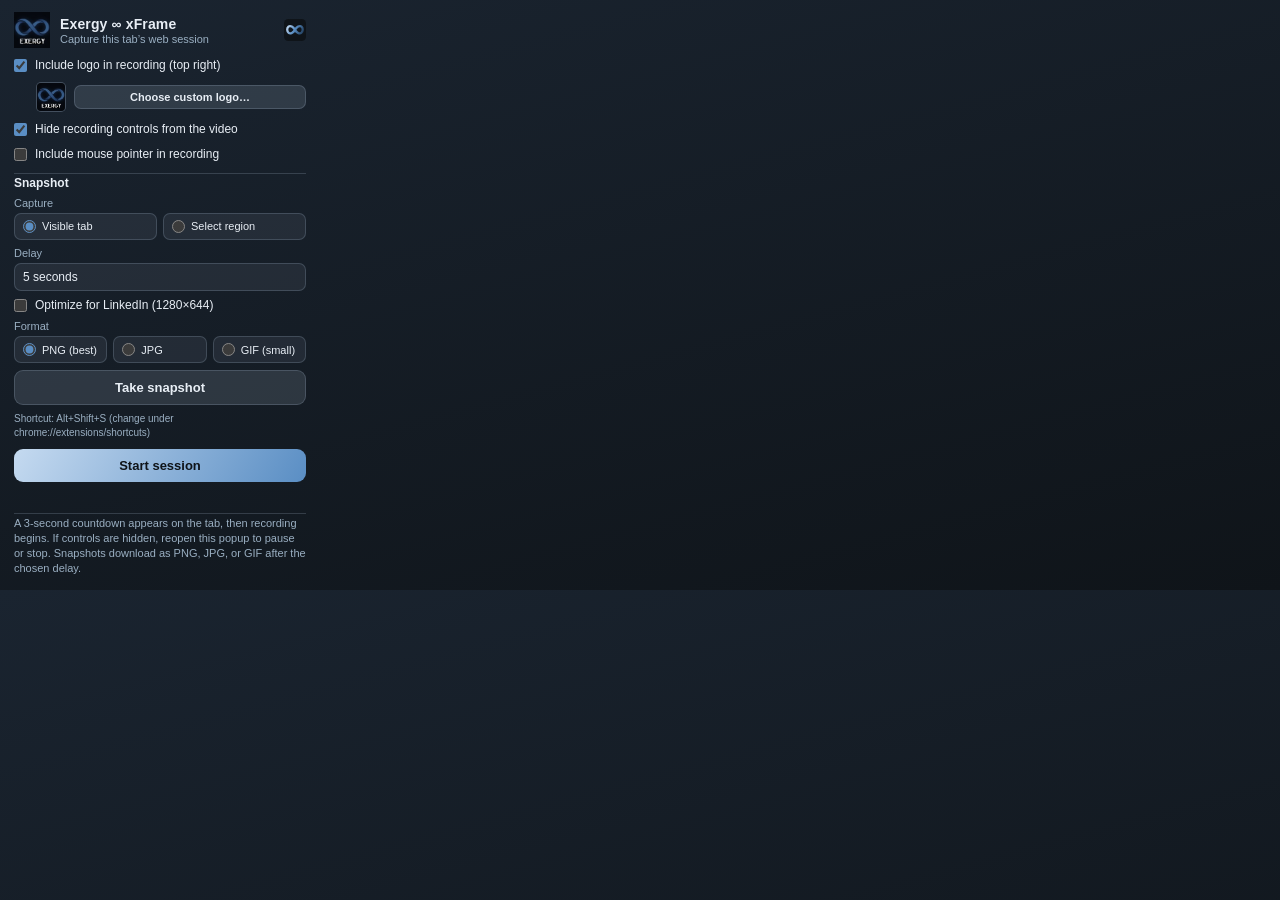
<file: extension/popup.html>
<!DOCTYPE html>
<html lang="en">
  <head>
    <meta charset="UTF-8" />
    <meta name="viewport" content="width=device-width, initial-scale=1" />
    <title>Exergy ∞ xFrame</title>
    <link rel="icon" href="assets/favicon.ico" sizes="any" />
    <link rel="icon" href="assets/favicon.svg" type="image/svg+xml" />
    <style>
      :root {
        color-scheme: dark;
        --bg0: #0f1419;
        --bg1: #1a2430;
        --text: #e8eef5;
        --muted: #9aafc2;
        --line: rgba(197, 218, 240, 0.18);
        --accent0: #c5daf0;
        --accent1: #5a8ec4;
      }

      * {
        box-sizing: border-box;
      }

      html,
      body {
        margin: 0;
        overflow: hidden;
      }

      body {
        width: 320px;
        font-family: "Segoe UI", "Helvetica Neue", Helvetica, Arial, sans-serif;
        color: var(--text);
        background: linear-gradient(165deg, var(--bg1), var(--bg0));
      }

      main {
        padding: 12px 14px 14px;
        display: grid;
        gap: 10px;
      }

      .brand {
        display: flex;
        align-items: center;
        gap: 10px;
      }

      .brand img.logo {
        width: 36px;
        height: 36px;
        display: block;
        object-fit: cover;
      }

      .brand img.mark {
        width: 22px;
        height: 22px;
      }

      .brand-text {
        display: grid;
        gap: 1px;
        min-width: 0;
      }

      .brand-text h1 {
        margin: 0;
        font-size: 14px;
        font-weight: 650;
        letter-spacing: 0.01em;
      }

      .brand-text p {
        margin: 0;
        font-size: 11px;
        color: var(--muted);
      }

      .marks {
        display: flex;
        align-items: center;
        gap: 8px;
        margin-left: auto;
      }

      button {
        appearance: none;
        width: 100%;
        border: 0;
        border-radius: 9px;
        padding: 9px 12px;
        font: inherit;
        font-size: 13px;
        font-weight: 650;
        cursor: pointer;
        color: var(--bg0);
        background: linear-gradient(120deg, var(--accent0), var(--accent1));
      }

      button:disabled {
        opacity: 0.65;
        cursor: default;
      }

      button.secondary {
        color: var(--text);
        background: rgba(197, 218, 240, 0.14);
        border: 1px solid var(--line);
      }

      button.danger {
        color: #f4f7fb;
        background: linear-gradient(120deg, #d96a6a, #b84242);
      }

      .active-session {
        display: grid;
        gap: 8px;
      }

      .active-session[hidden] {
        display: none;
      }

      .active-session__row {
        display: flex;
        align-items: center;
        gap: 10px;
        font-size: 13px;
      }

      .active-session__dot {
        width: 10px;
        height: 10px;
        border-radius: 50%;
        background: #e25555;
        box-shadow: 0 0 0 0 rgba(226, 85, 85, 0.55);
        animation: frameit-pulse 1.4s ease-out infinite;
        flex-shrink: 0;
      }

      .active-session.is-paused .active-session__dot {
        background: #e0a84a;
        animation: none;
        box-shadow: none;
      }

      .active-session__time {
        font-variant-numeric: tabular-nums;
        font-weight: 650;
        font-size: 15px;
      }

      .active-session__actions {
        display: grid;
        grid-template-columns: 1fr 1fr;
        gap: 8px;
      }

      .active-session__actions button {
        width: 100%;
      }

      @keyframes frameit-pulse {
        0% { box-shadow: 0 0 0 0 rgba(226, 85, 85, 0.55); }
        70% { box-shadow: 0 0 0 10px rgba(226, 85, 85, 0); }
        100% { box-shadow: 0 0 0 0 rgba(226, 85, 85, 0); }
      }

      .option {
        display: flex;
        align-items: flex-start;
        gap: 8px;
        font-size: 12px;
        line-height: 1.3;
        color: var(--text);
        cursor: pointer;
        user-select: none;
      }

      .option input {
        margin: 1px 0 0;
        accent-color: var(--accent1);
        flex-shrink: 0;
      }

      .logo-options {
        display: flex;
        align-items: center;
        gap: 8px;
        margin: -2px 0 0 22px;
      }

      .logo-options[hidden] {
        display: none;
      }

      .logo-preview {
        width: 30px;
        height: 30px;
        object-fit: contain;
        border-radius: 5px;
        background: rgba(197, 218, 240, 0.08);
        border: 1px solid var(--line);
        flex-shrink: 0;
      }

      .logo-actions {
        display: grid;
        gap: 4px;
        min-width: 0;
        flex: 1;
      }

      .logo-actions button {
        width: 100%;
        padding: 5px 8px;
        font-size: 11px;
        font-weight: 600;
        border-radius: 7px;
      }

      .logo-actions button:disabled {
        opacity: 0.55;
      }

      .status {
        min-height: 1em;
        font-size: 11px;
        color: var(--muted);
      }

      .status.error {
        color: #f0a0a0;
      }

      .hint {
        margin: 0;
        font-size: 11px;
        line-height: 1.35;
        color: var(--muted);
        padding-top: 2px;
        border-top: 1px solid var(--line);
      }

      .snapshot {
        display: grid;
        gap: 7px;
        padding-top: 2px;
        border-top: 1px solid var(--line);
      }

      .snapshot__title {
        margin: 0;
        font-size: 12px;
        font-weight: 650;
      }

      .snapshot__row {
        display: grid;
        gap: 4px;
      }

      .snapshot__label {
        font-size: 11px;
        color: var(--muted);
      }

      .snapshot__modes {
        display: grid;
        grid-template-columns: 1fr 1fr;
        gap: 6px;
      }

      .snapshot__modes--format {
        grid-template-columns: 1fr 1fr 1fr;
      }

      .snapshot__mode {
        display: flex;
        align-items: center;
        gap: 6px;
        margin: 0;
        padding: 6px 8px;
        border-radius: 7px;
        border: 1px solid var(--line);
        background: rgba(197, 218, 240, 0.08);
        font-size: 11px;
        cursor: pointer;
        user-select: none;
      }

      .snapshot__mode input {
        margin: 0;
        accent-color: var(--accent1);
        flex-shrink: 0;
      }

      .snapshot__delay {
        width: 100%;
        appearance: none;
        border-radius: 7px;
        border: 1px solid var(--line);
        background: rgba(197, 218, 240, 0.08);
        color: var(--text);
        font: inherit;
        font-size: 12px;
        padding: 6px 8px;
      }

      .snapshot__hint {
        margin: 0;
        font-size: 10px;
        line-height: 1.35;
        color: var(--muted);
      }
    </style>
  </head>
  <body>
    <main>
      <div class="brand">
        <img
          class="logo"
          src="assets/exergy_connect_logo.png"
          alt="Exergy Connect"
          width="36"
          height="36"
        />
        <div class="brand-text">
          <h1>Exergy ∞ xFrame</h1>
          <p>Capture this tab’s web session</p>
        </div>
        <div class="marks">
          <img
            class="mark"
            src="assets/favicon.svg"
            alt=""
            width="22"
            height="22"
          />
        </div>
      </div>

      <label class="option" for="includeLogo">
        <input id="includeLogo" type="checkbox" checked />
        <span>Include logo in recording (top right)</span>
      </label>
      <div id="logoOptions" class="logo-options">
        <img
          id="logoPreview"
          class="logo-preview"
          src="assets/exergy_connect_logo.png"
          alt="Recording logo preview"
          width="30"
          height="30"
        />
        <div class="logo-actions">
          <button id="chooseLogo" type="button" class="secondary">
            Choose custom logo…
          </button>
          <button id="resetLogo" type="button" class="secondary" hidden>
            Use Exergy logo
          </button>
        </div>
        <input
          id="logoFile"
          type="file"
          accept="image/png,image/jpeg,image/webp,image/gif,image/svg+xml"
          hidden
        />
      </div>

      <label class="option" for="hideControls">
        <input id="hideControls" type="checkbox" checked />
        <span>Hide recording controls from the video</span>
      </label>

      <label class="option" for="includePointer">
        <input id="includePointer" type="checkbox" />
        <span>Include mouse pointer in recording</span>
      </label>

      <div class="snapshot" id="snapshotPanel">
        <p class="snapshot__title">Snapshot</p>
        <div class="snapshot__row">
          <span class="snapshot__label">Capture</span>
          <div class="snapshot__modes">
            <label class="snapshot__mode" for="snapshotModeFull">
              <input
                id="snapshotModeFull"
                type="radio"
                name="snapshotMode"
                value="full"
                checked
              />
              <span>Visible tab</span>
            </label>
            <label class="snapshot__mode" for="snapshotModeRegion">
              <input
                id="snapshotModeRegion"
                type="radio"
                name="snapshotMode"
                value="region"
              />
              <span>Select region</span>
            </label>
          </div>
        </div>
        <div class="snapshot__row">
          <label class="snapshot__label" for="snapshotDelay">Delay</label>
          <select id="snapshotDelay" class="snapshot__delay">
            <option value="0">None</option>
            <option value="3">3 seconds</option>
            <option value="5" selected>5 seconds</option>
            <option value="10">10 seconds</option>
          </select>
        </div>
        <label class="option" for="snapshotLinkedIn">
          <input id="snapshotLinkedIn" type="checkbox" />
          <span>Optimize for LinkedIn (1280×644)</span>
        </label>
        <div class="snapshot__row">
          <span class="snapshot__label">Format</span>
          <div class="snapshot__modes snapshot__modes--format">
            <label class="snapshot__mode" for="snapshotFormatPng">
              <input
                id="snapshotFormatPng"
                type="radio"
                name="snapshotFormat"
                value="png"
                checked
              />
              <span>PNG (best)</span>
            </label>
            <label class="snapshot__mode" for="snapshotFormatJpg">
              <input
                id="snapshotFormatJpg"
                type="radio"
                name="snapshotFormat"
                value="jpg"
              />
              <span>JPG</span>
            </label>
            <label class="snapshot__mode" for="snapshotFormatGif">
              <input
                id="snapshotFormatGif"
                type="radio"
                name="snapshotFormat"
                value="gif"
              />
              <span>GIF (small)</span>
            </label>
          </div>
        </div>
        <button id="snapshot" type="button" class="secondary">
          Take snapshot
        </button>
        <p class="snapshot__hint">
          Shortcut: Alt+Shift+S (change under chrome://extensions/shortcuts)
        </p>
      </div>

      <button id="start" type="button">Start session</button>

      <div id="activeSession" class="active-session" hidden>
        <div class="active-session__row">
          <span class="active-session__dot" aria-hidden="true"></span>
          <span id="activeTime" class="active-session__time">00:00</span>
        </div>
        <div class="active-session__actions">
          <button id="pause" type="button" class="secondary">Pause</button>
          <button id="stop" type="button" class="danger">Stop &amp; save</button>
        </div>
      </div>

      <div id="status" class="status" role="status"></div>
      <p class="hint">
        A 3-second countdown appears on the tab, then recording begins. If
        controls are hidden, reopen this popup to pause or stop. Snapshots
        download as PNG, JPG, or GIF after the chosen delay.
      </p>
    </main>
    <script src="popup.js"></script>
  </body>
</html>
</file>
